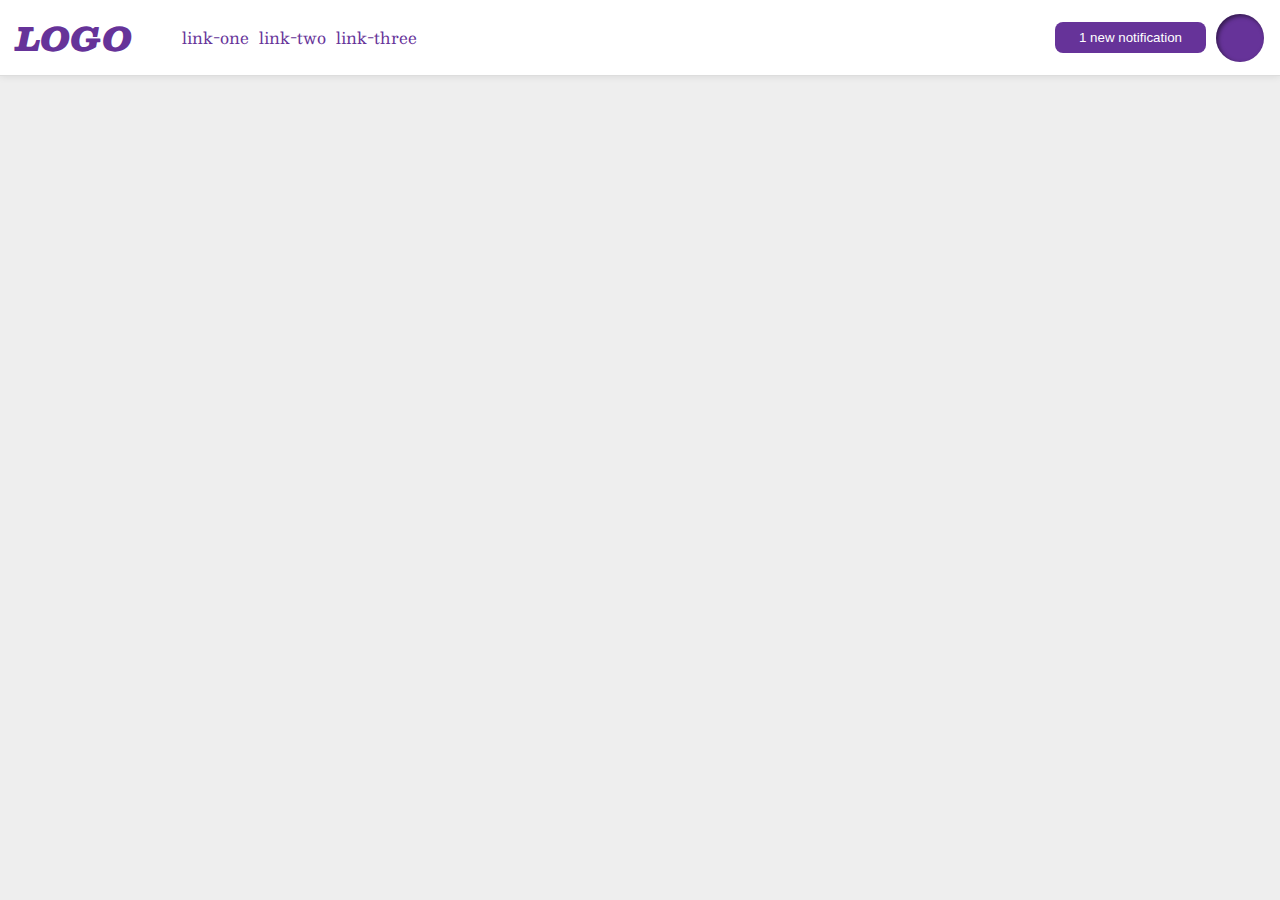
<file: flex/03-flex-header-2/index.html>
<!DOCTYPE html>
<html lang="en">

<head>
  <meta charset="UTF-8">
  <meta http-equiv="X-UA-Compatible" content="IE=edge">
  <meta name="viewport" content="width=device-width, initial-scale=1.0">
  <title>Flex Header 2</title>
  <link rel="stylesheet" href="style.css">
</head>

<body>
  <div class="header">
    <div class="left-panel">
      <div class="logo">
        LOGO
      </div>
      <ul class="links">
        <li><a href="google.com">link-one</a></li>
        <li><a href="google.com">link-two</a></li>
        <li><a href="google.com">link-three</a></li>
      </ul>
    </div>
    <div class="account-panel">
      <button class="notifications">
        1 new notification
      </button>
      <div class="profile-image"></div>
    </div>
  </div>
</body>

</html>
</file>
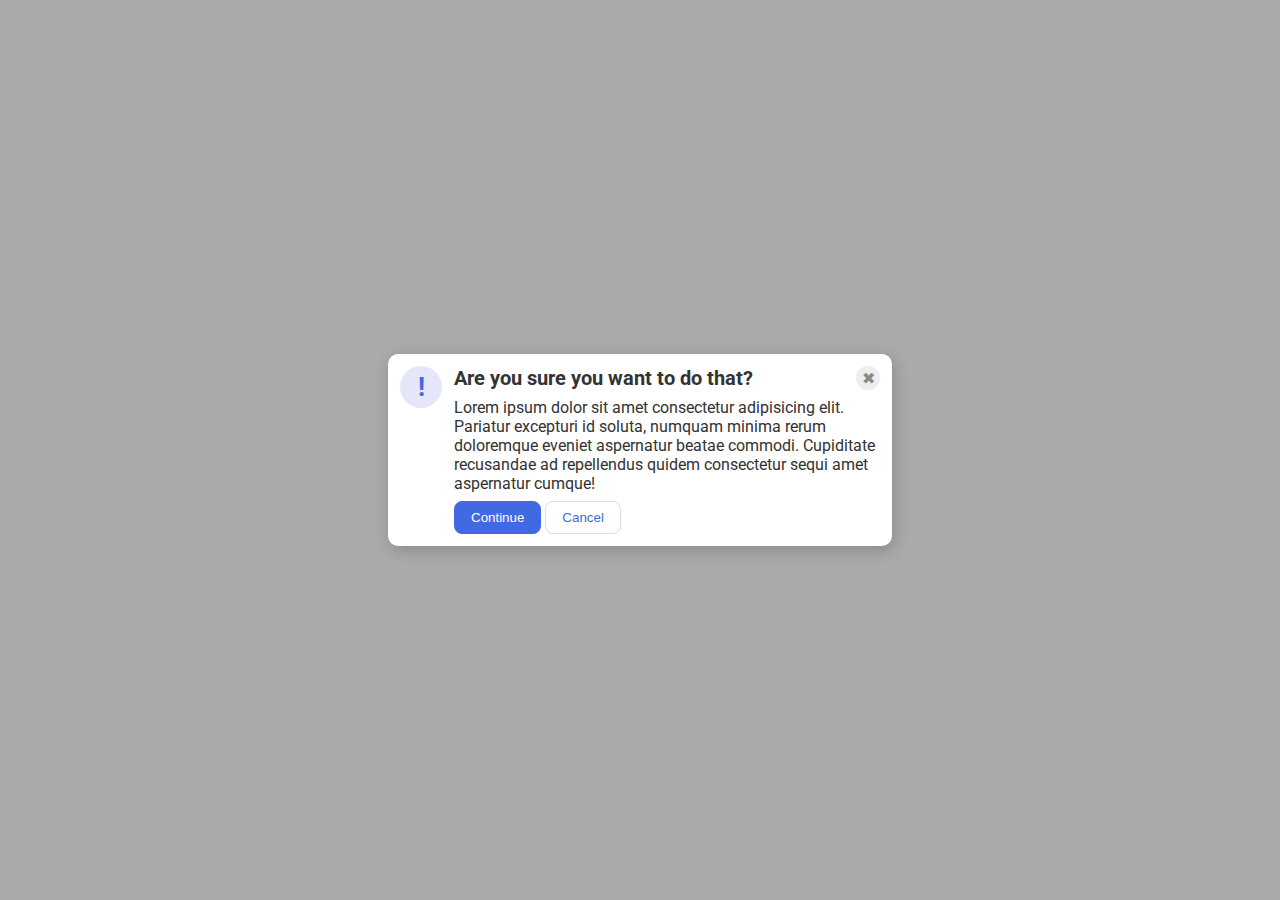
<file: flex/05-flex-modal/index.html>
<!DOCTYPE html>
<html lang="en">

<head>
  <meta charset="UTF-8">
  <meta http-equiv="X-UA-Compatible" content="IE=edge">
  <meta name="viewport" content="width=device-width, initial-scale=1.0">
  <link rel="stylesheet" href="style.css">
  <title>Modal</title>
</head>

<body>
  <div class="modal">
    <div class="icon">!</div>
    <div class="card">
      <div class="title">
        <div class="header">Are you sure you want to do that?</div>
        <div class="close-button">✖</div>
      </div>
      <div class="text">Lorem ipsum dolor sit amet consectetur adipisicing elit. Pariatur excepturi id soluta, numquam
        minima rerum doloremque eveniet aspernatur beatae commodi. Cupiditate recusandae ad repellendus quidem
        consectetur
        sequi amet aspernatur cumque!</div>
      <button class="continue">Continue</button>
      <button class="cancel">Cancel</button>
    </div>
  </div>
</body>

</html>
</file>
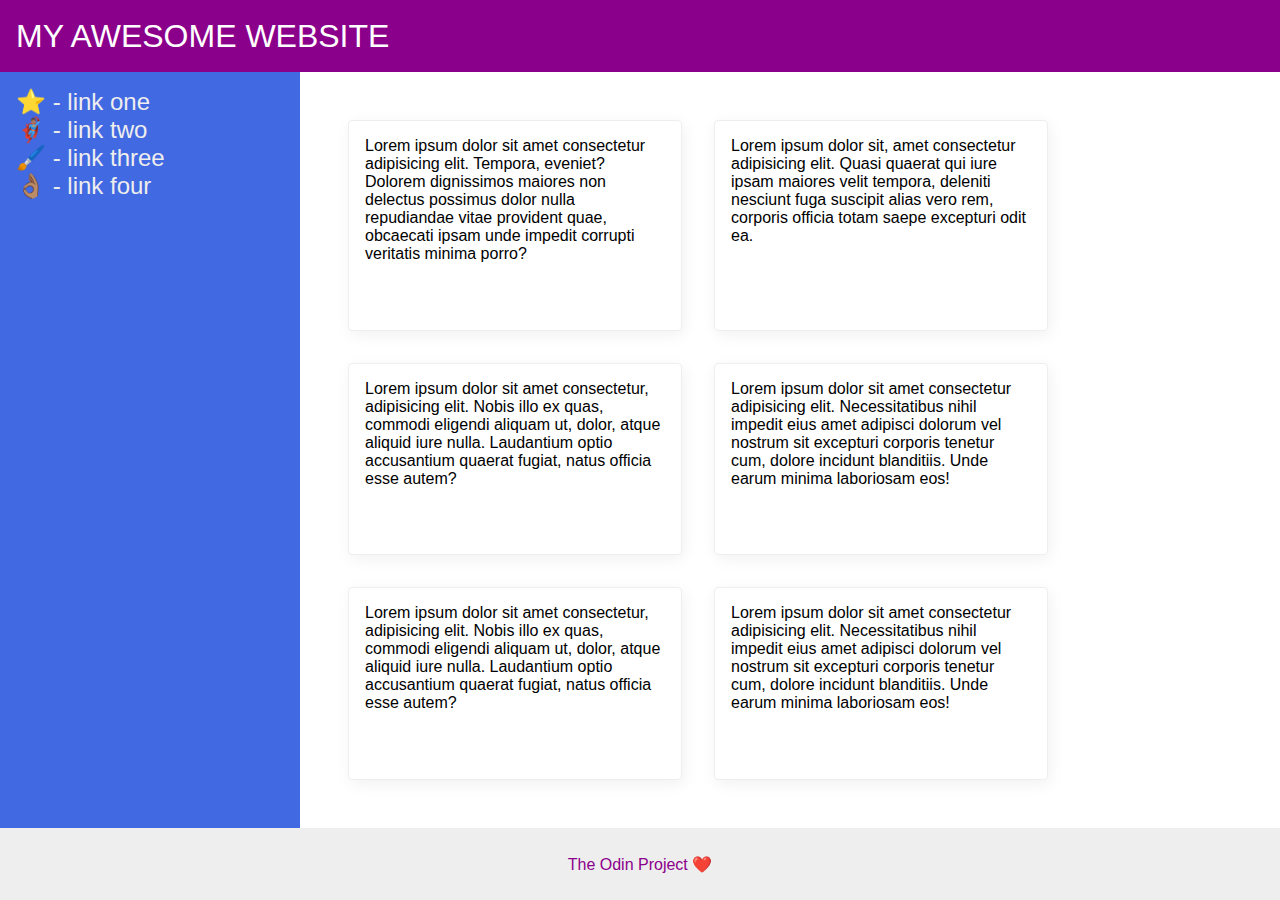
<file: flex/07-flex-layout-2/index.html>
<!DOCTYPE html>
<html lang="en">

<head>
  <meta charset="UTF-8">
  <meta http-equiv="X-UA-Compatible" content="IE=edge">
  <meta name="viewport" content="width=device-width, initial-scale=1.0">
  <title>The Holy Grail</title>
  <link rel="stylesheet" href="style.css">
</head>

<body>
  <div class="header">
    MY AWESOME WEBSITE
  </div>
  <div class="container">
    <div class="sidebar">
      <ul>
        <li><a href="google.com">⭐ - link one</a></li>
        <li><a href="google.com">🦸🏽‍♂️ - link two</a></li>
        <li><a href="google.com">🖌️ - link three</a></li>
        <li><a href="google.com">👌🏽 - link four</a></li>
      </ul>
    </div>
    <div class="card-container">
      <div class="card">Lorem ipsum dolor sit amet consectetur adipisicing elit. Tempora, eveniet? Dolorem dignissimos
        maiores non delectus possimus dolor nulla repudiandae vitae provident quae, obcaecati ipsam unde impedit
        corrupti
        veritatis minima porro?</div>
      <div class="card">Lorem ipsum dolor sit, amet consectetur adipisicing elit. Quasi quaerat qui iure ipsam maiores
        velit tempora, deleniti nesciunt fuga suscipit alias vero rem, corporis officia totam saepe excepturi odit ea.
      </div>
      <div class="card">Lorem ipsum dolor sit amet consectetur, adipisicing elit. Nobis illo ex quas, commodi eligendi
        aliquam ut, dolor, atque aliquid iure nulla. Laudantium optio accusantium quaerat fugiat, natus officia esse
        autem?</div>
      <div class="card">Lorem ipsum dolor sit amet consectetur adipisicing elit. Necessitatibus nihil impedit eius amet
        adipisci dolorum vel nostrum sit excepturi corporis tenetur cum, dolore incidunt blanditiis. Unde earum minima
        laboriosam eos!</div>
      <div class="card">Lorem ipsum dolor sit amet consectetur, adipisicing elit. Nobis illo ex quas, commodi eligendi
        aliquam ut, dolor, atque aliquid iure nulla. Laudantium optio accusantium quaerat fugiat, natus officia esse
        autem?</div>
      <div class="card">Lorem ipsum dolor sit amet consectetur adipisicing elit. Necessitatibus nihil impedit eius amet
        adipisci dolorum vel nostrum sit excepturi corporis tenetur cum, dolore incidunt blanditiis. Unde earum minima
        laboriosam eos!</div>
    </div>
  </div>
  <div class="footer">
    The Odin Project ❤️
  </div>
</body>

</html>
</file>
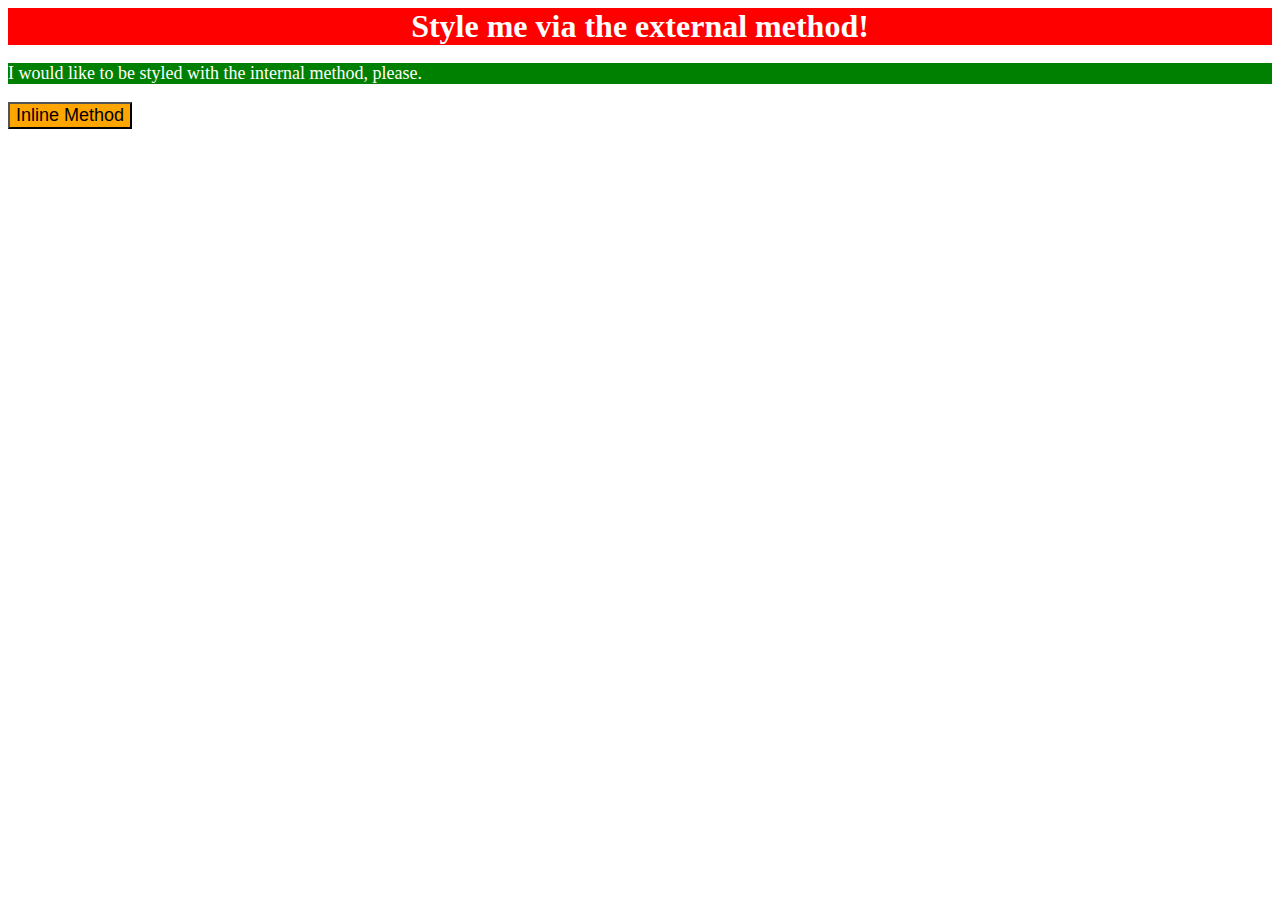
<file: foundations/01-css-methods/index.html>
<!DOCTYPE html>
<html lang="en">
<head>
  <meta charset="UTF-8">
  <meta http-equiv="X-UA-Compatible" content="IE=edge">
  <meta name="viewport" content="width=device-width, initial-scale=1.0">
  <title>Methods for Adding CSS</title>
  <link rel="stylesheet" href="style.css">
  <style>
    p {
      background-color: green;
      color: white;
      font-size: 18px;
    }
  </style>
</head>
<body>
  <div>Style me via the external method!</div>
  <p>I would like to be styled with the internal method, please.</p>
  <button style="background-color: orange; font-size: 18px;">Inline Method</button>
</body>
</html>
</file>
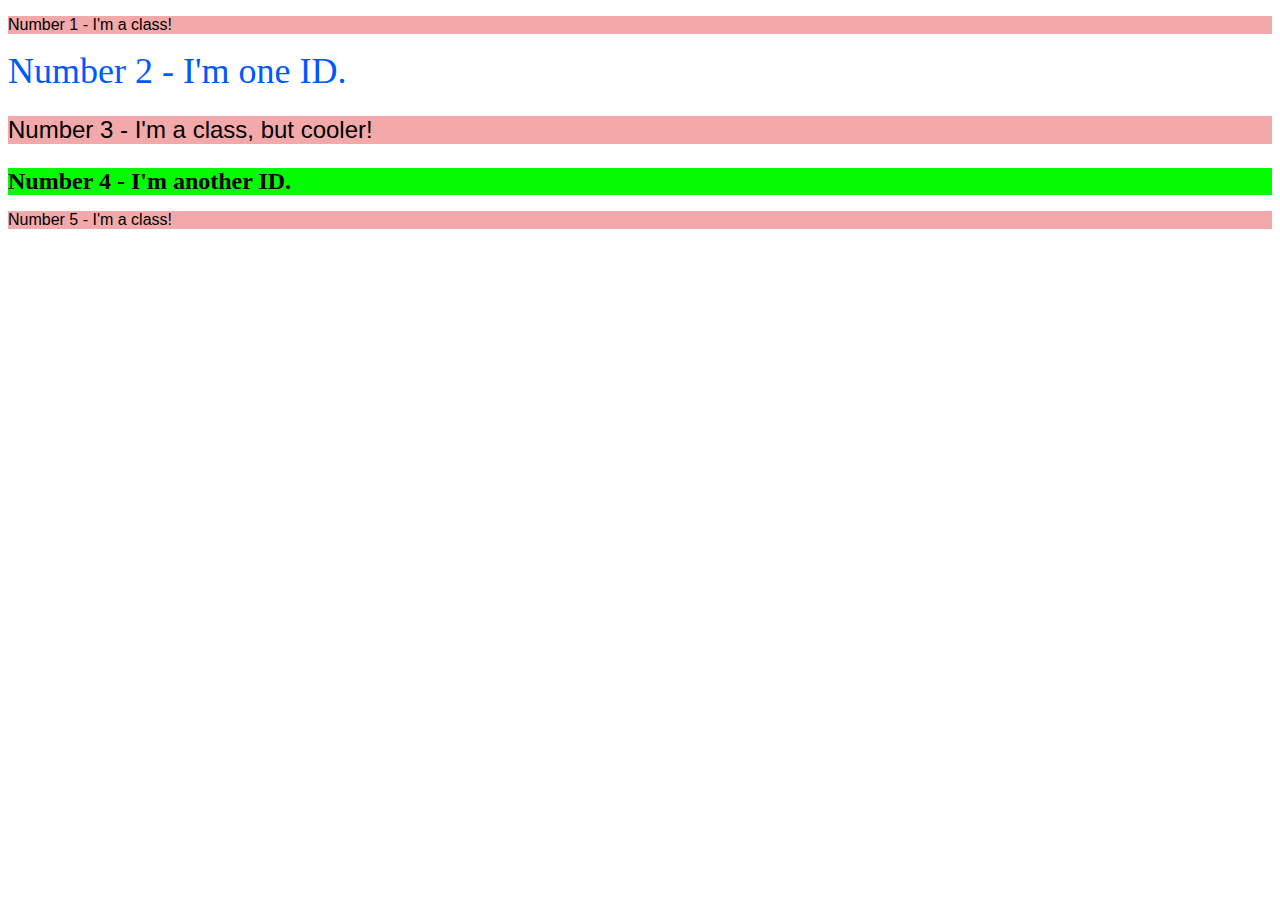
<file: foundations/02-class-id-selectors/index.html>
<!DOCTYPE html>
<html lang="en">
<head>
  <meta charset="UTF-8">
  <meta http-equiv="X-UA-Compatible" content="IE=edge">
  <meta name="viewport" content="width=device-width, initial-scale=1.0">
  <title>Class and ID Selectors</title>
  <link rel="stylesheet" href="style.css">
</head>
<body>
  <p class="odd">Number 1 - I'm a class!</p>
  <div id="number2">Number 2 - I'm one ID.</div>
  <p class="odd third">Number 3 - I'm a class, but cooler!</p>
  <div id="number4">Number 4 - I'm another ID.</div>
  <p class="odd">Number 5 - I'm a class!</p>
</body>
</html>
</file>
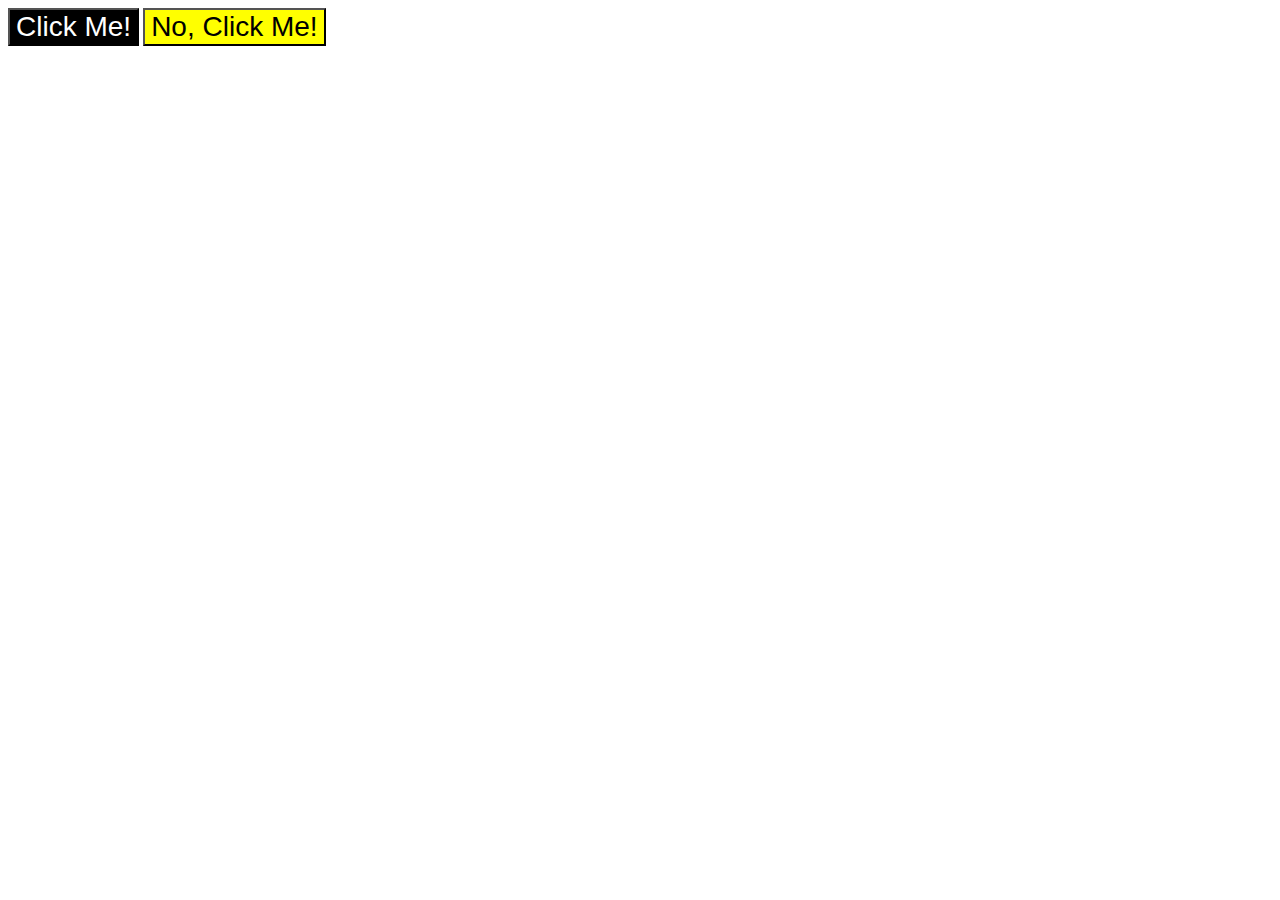
<file: foundations/03-grouping-selectors/index.html>
<!DOCTYPE html>
<html lang="en">
<head>
  <meta charset="UTF-8">
  <meta http-equiv="X-UA-Compatible" content="IE=edge">
  <meta name="viewport" content="width=device-width, initial-scale=1.0">
  <title>Grouping Selectors</title>
  <link rel="stylesheet" href="style.css">
</head>
<body>
  <button class="one">Click Me!</button>
  <button class="two">No, Click Me!</button>
</body>
</html>
</file>
<file: flex/03-flex-header-2/style.css>
/* this is some magical font-importing.  
you'll learn about it later. */

@import url('https://fonts.googleapis.com/css2?family=Besley:ital,wght@0,400;1,900&display=swap');
body {
  margin: 0;
  background: #eee;
  font-family: Besley, serif;
}

.header {
  background: white;
  border-bottom: 1px solid #ddd;
  box-shadow: 0 0 8px rgba(0, 0, 0, .1);
  display: flex;
  align-items: center;
  justify-content: space-between;
  padding: 8px 16px 8px 16px;
}

.profile-image {
  background: rebeccapurple;
  box-shadow: inset 2px 2px 4px rgba(0, 0, 0, .5);
  border-radius: 50%;
  width: 48px;
  height: 48px;
}

.logo {
  color: rebeccapurple;
  font-size: 32px;
  font-weight: 900;
  font-style: italic;
}

.account-panel, .left-panel {
  display: flex;
  gap: 10px;
  align-items: center;
}

button {
  border: none;
  border-radius: 8px;
  background: rebeccapurple;
  color: white;
  padding: 8px 24px;
}

a {
  /* this removes the line under our links */
  text-decoration: none;
  color: rebeccapurple;
}

ul {
  list-style-type: none;
  display: flex;
  gap: 10px;
}
</file>
<file: flex/05-flex-modal/style.css>
@import url('https://fonts.googleapis.com/css2?family=Roboto:wght@400;700&display=swap');
html, body {
  height: 100%;
}

body {
  font-family: Roboto, sans-serif;
  margin: 0;
  background: #aaa;
  color: #333;
  /* I'll give you this one for free lol */
  display: flex;
  align-items: center;
  justify-content: center;
}

.modal {
  background: white;
  width: 480px;
  border-radius: 10px;
  box-shadow: 2px 4px 16px rgba(0, 0, 0, .2);
  padding: 12px;
  display: flex;
  gap: 12px;
}

.icon {
  color: royalblue;
  font-size: 26px;
  font-weight: 700;
  background: lavender;
  width: 42px;
  height: 42px;
  border-radius: 50%;
  display: flex;
  align-items: center;
  justify-content: center;
  flex-shrink: 0;
}

.close-button {
  background: #eee;
  border-radius: 50%;
  color: #888;
  font-weight: 400;
  font-size: 16px;
  height: 24px;
  width: 24px;
  display: flex;
  align-items: center;
  justify-content: center;
}

button {
  padding: 8px 16px;
  border-radius: 8px;
}

button.continue {
  background: royalblue;
  border: 1px solid royalblue;
  color: white;
}

button.cancel {
  background: white;
  border: 1px solid #ddd;
  color: royalblue;
}

.title {
  display: flex;
  justify-content: space-between;
}

.header {
  font-weight: bold;
  font-size: 20px;
}

.text {
  margin-top: 8px;
  margin-bottom: 8px;
}
</file>
<file: flex/07-flex-layout-2/style.css>
body {
  font-family: -apple-system, BlinkMacSystemFont, 'Segoe UI', Roboto, Oxygen, Ubuntu, Cantarell, 'Open Sans', 'Helvetica Neue', sans-serif;
  margin: 0;
  min-height: 100vh;
  display: flex;
  flex-direction: column;
  justify-content: space-between;
  flex: 1;
}

.header {
  font-size: 32px;
  font-weight: 900px;
  height: 72px;
  background: darkmagenta;
  color: white;
  display: flex;
  align-items: center;
  padding-left: 16px;
}

.footer {
  height: 72px;
  background: #eee;
  color: darkmagenta;
  align-items: center;
  justify-content: center;
  display: flex;
}

.sidebar {
  width: 300px;
  background: royalblue;
  flex: 0 0 auto;
  font-size: 24px;
}

.card {
  border: 1px solid #eee;
  box-shadow: 2px 4px 16px rgba(0, 0, 0, .06);
  border-radius: 4px;
  padding: 16px;
  flex: 1 1 auto;
  margin: 16px;
  max-width: 300px;
  max-height: 300px;
}

.container {
  display: flex;
  flex: 1;
}

ul {
  padding: 16px;
  margin: 0px;
}

li {
  list-style-type: none;
}

a {
  text-decoration: none;
  color: #eee;
}

.card-container {
  display: flex;
  flex-wrap: wrap;
  padding: 32px;
}
</file>
<file: foundations/01-css-methods/style.css>
div {
    color: white;
    background-color: red;
    font-size: 32px;
    text-align: center;
    font-weight: bold;
}
</file>
<file: foundations/02-class-id-selectors/style.css>
.odd {
    background-color: rgba(240, 147, 147, 0.795);
    font-family: Verdana, sans-serif;
}

#number2 {
    color: hsl(219, 100%, 50%);
    font-size: 36px;
}

.third {
    font-size: 24px;
}

#number4 {
    background-color: #03fc03;
    font-size: 24px;
    font-weight: bold;
}
</file>
<file: foundations/03-grouping-selectors/style.css>
.one,
.two {
    font-size: 28px;
    font-family: Helvetica, "Times New Roman", sans-serif;

}

.one {
    background-color: rgb(0,0,0);
    color: hsl(0, 0%, 100%);
}

.two {
    background-color: yellow;
}
</file>
